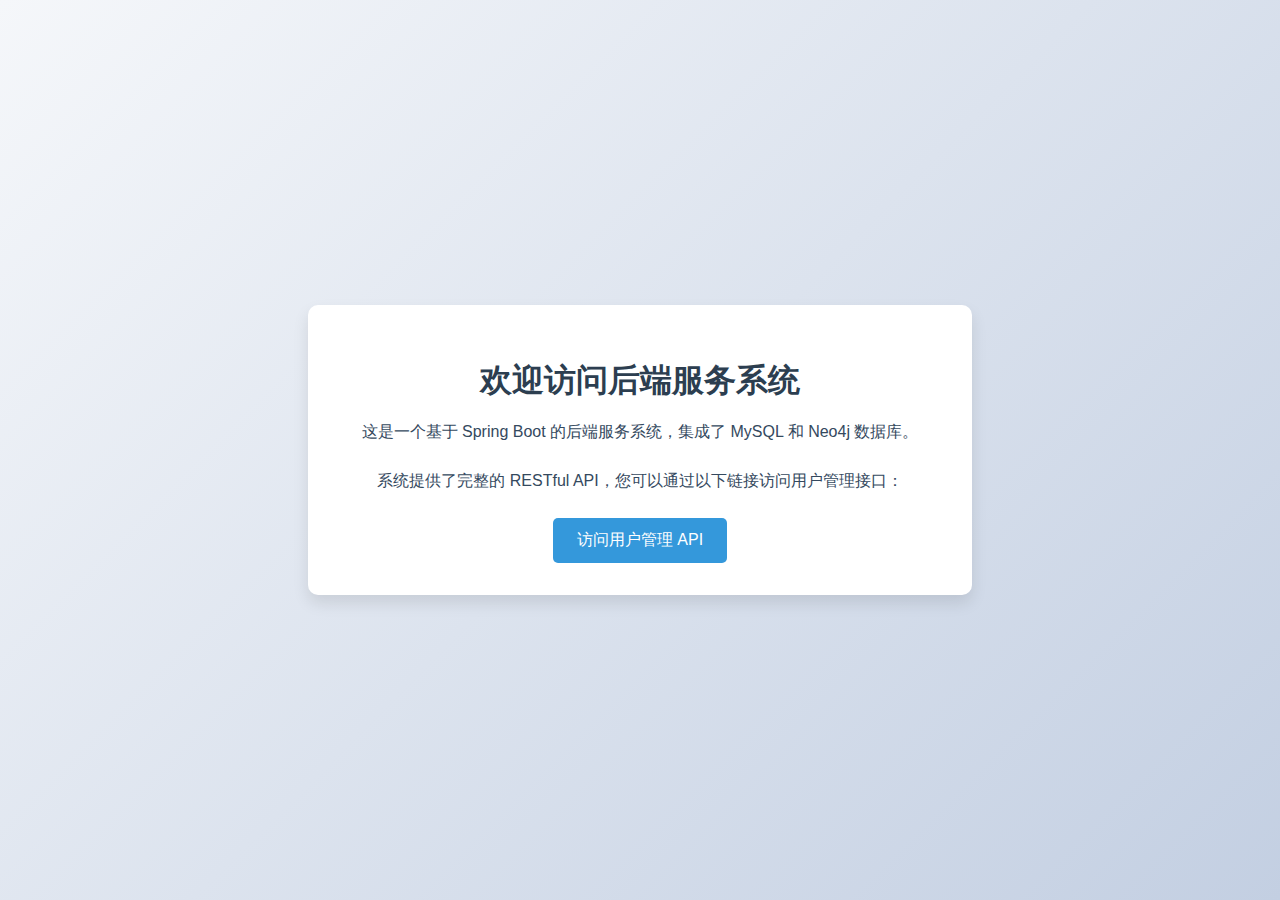
<file: target/classes/static/index.html>
<!DOCTYPE html>
<html lang="zh">
<head>
    <meta charset="UTF-8">
    <meta name="viewport" content="width=device-width, initial-scale=1.0">
    <title>欢迎访问</title>
    <style>
        body {
            font-family: 'Microsoft YaHei', sans-serif;
            margin: 0;
            padding: 0;
            display: flex;
            justify-content: center;
            align-items: center;
            min-height: 100vh;
            background: linear-gradient(135deg, #f5f7fa 0%, #c3cfe2 100%);
        }
        .container {
            text-align: center;
            padding: 2rem;
            background: white;
            border-radius: 10px;
            box-shadow: 0 8px 16px rgba(0,0,0,0.1);
            max-width: 600px;
            width: 90%;
        }
        h1 {
            color: #2c3e50;
            margin-bottom: 1rem;
        }
        p {
            color: #34495e;
            line-height: 1.6;
            margin-bottom: 1.5rem;
        }
        .api-link {
            display: inline-block;
            background-color: #3498db;
            color: white;
            padding: 12px 24px;
            text-decoration: none;
            border-radius: 5px;
            transition: background-color 0.3s;
        }
        .api-link:hover {
            background-color: #2980b9;
        }
    </style>
</head>
<body>
    <div class="container">
        <h1>欢迎访问后端服务系统</h1>
        <p>这是一个基于 Spring Boot 的后端服务系统，集成了 MySQL 和 Neo4j 数据库。</p>
        <p>系统提供了完整的 RESTful API，您可以通过以下链接访问用户管理接口：</p>
        <a href="/api/users" class="api-link">访问用户管理 API</a>
    </div>
</body>
</html>
</file>
